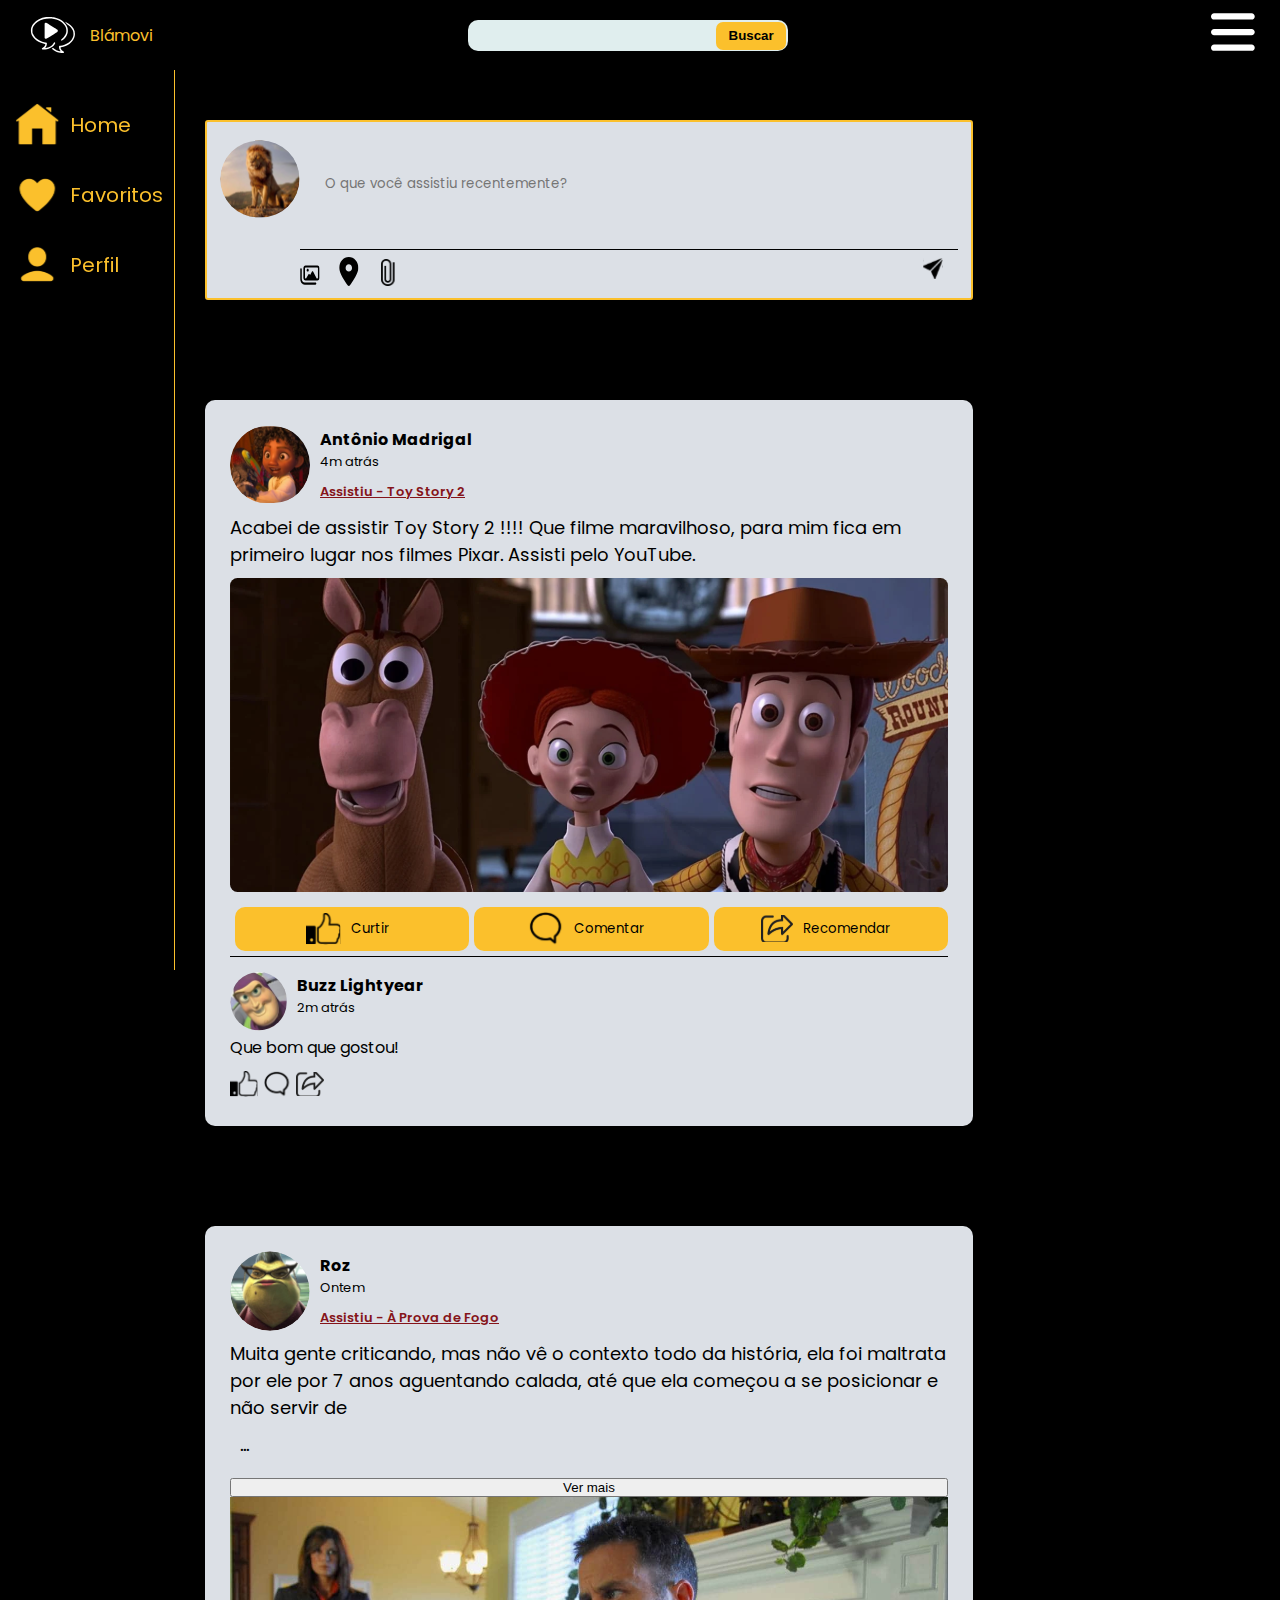
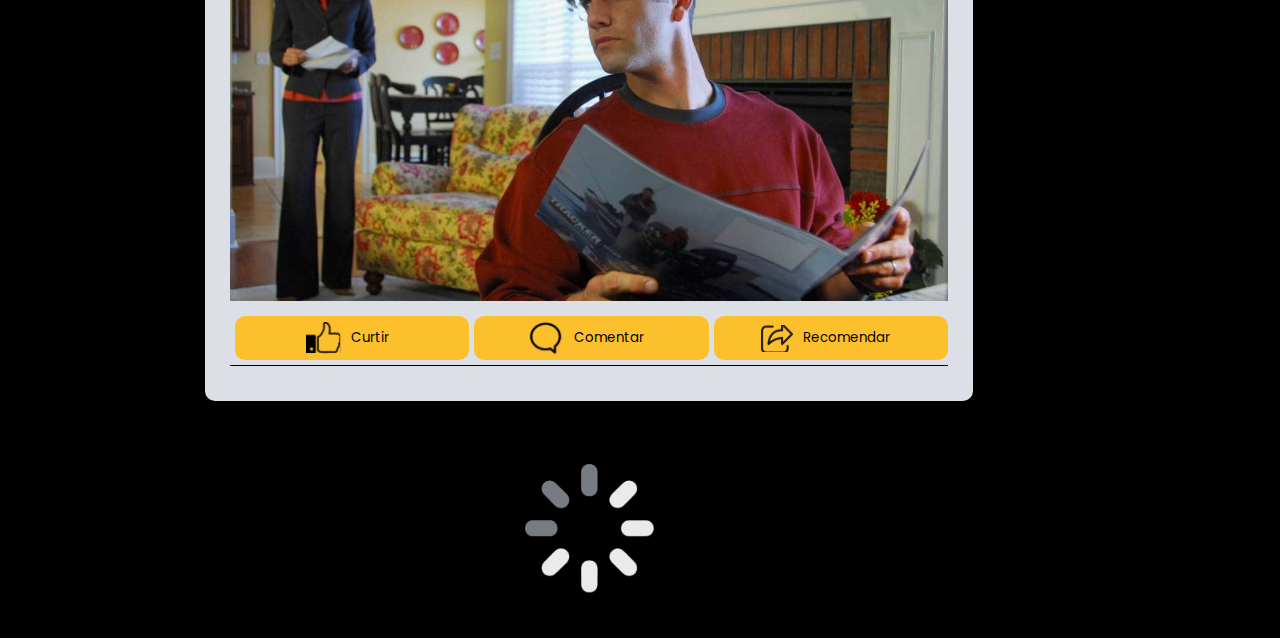
<file: Feed/feed.html>
<!DOCTYPE html>
<html lang="pt-br">

<head>
    <meta charset="UTF-8">
    <meta http-equiv="X-UA-Compatible" content="IE=edge">
    <meta name="viewport" content="width=device-width, initial-scale=1.0">
    <link rel="shortcut icon" href="./img/LOGO.svg" type="image/x-icon">
    <title>Feed - Blámovi</title>
    <link rel="stylesheet" href="./feed.css">
    <!-- <link rel="stylesheet" href="../style.css"> -->
    <link rel="preconnect" href="https://fonts.googleapis.com">
    <link rel="preconnect" href="https://fonts.gstatic.com" crossorigin>
    <link href="https://fonts.googleapis.com/css2?family=Archivo:wght@300&display=swap" rel="stylesheet">
    <link rel="preconnect" href="https://fonts.googleapis.com">
    <link rel="preconnect" href="https://fonts.gstatic.com" crossorigin>
    <link href="https://fonts.googleapis.com/css2?family=Poppins:wght@300&display=swap" rel="stylesheet">
    <script src="./script.js" defer></script>
</head>

<body>

    <header>
        <div class="posicionamento_header posicionamento">
            <div class="logo">
                <img class="logoHeader" src="../img/logo/logo-branco.svg" alt="logo">
                <span>Blámovi</span>
            </div>
            <div id="divBusca">
                <alt="Buscar..." />
                <input type="text" id="txtBusca" placeholder="" />
                <button id="btnBusca">Buscar</button>
            </div>

            <a id="menu_barras" aria-label="abrir menu" aria-controls="menu_links" aria-expanded="false"
                aria-haspopup="true" class="menu_barras" href="#" onclick="mostrarMenu()">
                <svg xmlns="http://www.w3.org/2000/svg"
                    viewBox="0 0 448 512"><!--! Font Awesome Pro 6.4.0 by @fontawesome - https://fontawesome.com License - https://fontawesome.com/license (Commercial License) Copyright 2023 Fonticons, Inc. -->
                    <path
                        d="M0 96C0 78.3 14.3 64 32 64H416c17.7 0 32 14.3 32 32s-14.3 32-32 32H32C14.3 128 0 113.7 0 96zM0 256c0-17.7 14.3-32 32-32H416c17.7 0 32 14.3 32 32s-14.3 32-32 32H32c-17.7 0-32-14.3-32-32zM448 416c0 17.7-14.3 32-32 32H32c-17.7 0-32-14.3-32-32s14.3-32 32-32H416c17.7 0 32 14.3 32 32z" />
                </svg>
            </a>

            <nav id="menu_links">
                <a href="../Home/home.html">Home</a>
                <a href="../Favoritos/favoritos.html">Favoritos</a>
                <a href="">Cadastro</a>
                <a href="../perfilUsuarios/perfil.html">
                    <div class="infoUser">
                        <img src="./img/mufasaperfil.svg" alt="">
                    </div>
                </a>
            </nav>
        </div>
    </header>

    <aside class="sidebar">
        <nav class="navSidebar">
            <button>
                <span>
                    <a href="../Home/home.html">
                        <img src="./img/Home.svg" alt="">
                    
                    <span class="textomenu">
                        Home
                    </span>
                    </a>
                </span>
            </button>



            <button>
                <span>
                    <a href="../Favoritos/favoritos.html">
                    <img src="./img/Heart.svg" alt="">
                    <span class="textomenu">
                        Favoritos
                    </span>
                    </a>
                </span>
            </button>



            <button>
                <span>
                    <a href="../perfilUsuarios/perfil.html">
                    <img src="./img/User.svg" alt="">
                    <span class="textomenu">
                        Perfil
                    </span>
                    </a>
                </span>
            </button>
        </nav>
    </aside>

    <main>
        <!--Formulário de envio-->
        <div class="newPost">
            <div class="infoUser">
                <img src="./img/mufasaperfil.svg" alt="">
            </div>
            <form action="" class="formPost">
                <textarea name="textarea" placeholder="O que você assistiu recentemente?"></textarea>

                <div class="iconsUser">
                    <div class="icons">
                        <button class="btnFileForm"><img src="./img/iconImg.svg" alt="Adicione uma imagem"></button>
                        <button class="btnFileForm"><img src="./img/iconLocal.svg" alt="Adicione um local"></button>
                        <button class="btnFileForm"><img src="./img/iconAnexo.svg" alt="Anexe um arquivo"></button>
                    </div>
                    <button class="btnFileForm"><img src="./img/iconSend.svg" alt="Publicar"></button>
                </div>
            </form>
        </div>

        <ul class="posts">
            <li class="post">
                <div class="infoUserPost">
                    <div class="imgUserPost">
                        <img src="./img/madrigalperfil.svg" alt="">
                    </div>
                    <div class="nameAndHour">
                        <strong>Antônio Madrigal</strong>
                        <p>4m atrás</p>
                        <p class="colorir_texto_filmes">Assistiu - Toy Story 2</p>
                    </div>
                </div>
            </li>
            <p class="textoPost">Acabei de assistir Toy Story 2 !!!! Que filme maravilhoso, para mim fica em primeiro
                lugar nos filmes Pixar. Assisti pelo YouTube. </p>

            <img class="balanoalvo" src="./img/balanoalvo.svg" alt="">

            <div class="actionBtnPost">
                <button type="button" class="filesPost"><img src="./img/like.svg"
                        alt="Curtir"><span>Curtir</span></button>
                <button type="button" class="filesPost"><img src="./img/comentar.svg"
                        alt="Comentar"><span>Comentar</span></button>
                <button type="button" class="filesPost"><img src="./img/recomendar.svg"
                        alt="Recomendar"><span>Recomendar</span></button>
            </div>

            <li class="comentarios">
                <div class="infoUserComments">
                    <div class="imgUserComments">
                        <img src="./img/buzzlightyear.svg" alt="">
                    </div>
                    <div class="nameAndHour">
                        <strong>Buzz Lightyear</strong>
                        <p>2m atrás</p>
                    </div>
                </div>
            </li>
            <p class="textoComments">Que bom que gostou!</p>
            <div class="actionBtnComments">
                <button type="button" class="filesPostComment"><img src="./img/like.svg" alt="Curtir"></button>
                <button type="button" class="filesPostComment"><img src="./img/comentar.svg" alt="Comentar"></button>
                <button type="button" class="filesPostComment"><img src="./img/recomendar.svg"
                        alt="Recomendar"></button>
            </div>
        </ul>

        <ul class="posts">
            <li class="post">
                <div class="infoUserPost">
                    <div class="imgUserPost">
                        <img src="./img/rozperfil.svg" alt="">
                    </div>
                    <div class="nameAndHour">
                        <strong>Roz</strong>
                        <p>Ontem</p>
                        <p class="colorir_texto_filmes">Assistiu - À Prova de Fogo</p>
                    </div>
                </div>
            </li>
            <p class="textoPost">Muita gente criticando, mas não vê o contexto todo da história, ela foi maltrata por
                ele por 7 anos aguentando calada, até que ela começou a se posicionar e não servir de<span
                    id="pontos">...</span> <span id="mais"> empregada, pois até mulher ele procurava na internet,
                    deixando ela de lado. A parte que ela ficou com ele somente pq ele ajudou a mãe dela com a
                    quantidade de $, é somente um ponto do filme que poderia ser colocado outra história parecida, ele
                    poderia ter pedido doação, vendido carro etc… O fato q ela não ficou com quem tinha mais condições
                    financeiras, pq ele não tinha, ele apenas tinha um trocado que ajuntou para o barco dele, era as
                    economias, mas quem era mais rico era o médico. Então não falem q foi por dinheiro, pq ela poderia
                    nem ter voltado com ele, mesmo depois dele comprar a cadeira e a cama p mãe dela. Achei excelente o
                    filme, só quem passa por isso sabe, as mulheres principalmente! Esse filme muito abençoado.</span>
            </p>

            <button onclick="leiaMais()" id="btnLeiaMais">Ver mais</button>

            <img class="balanoalvo" src="./img/a-prova-de-fogo-1.jpg" alt="">

            <div class="actionBtnPost">
                <button type="button" class="filesPost"><img src="./img/like.svg"
                        alt="Curtir"><span>Curtir</span></button>
                <button type="button" class="filesPost"><img src="./img/comentar.svg"
                        alt="Comentar"><span>Comentar</span></button>
                <button type="button" class="filesPost"><img src="./img/recomendar.svg"
                        alt="Recomendar"><span>Recomendar</span></button>
            </div>
        </ul>

        <div class="carregamento">
            <img src="./img/feedinfinito.svg" alt="">
        </div>
    </main>

</body>

</html>
</file>
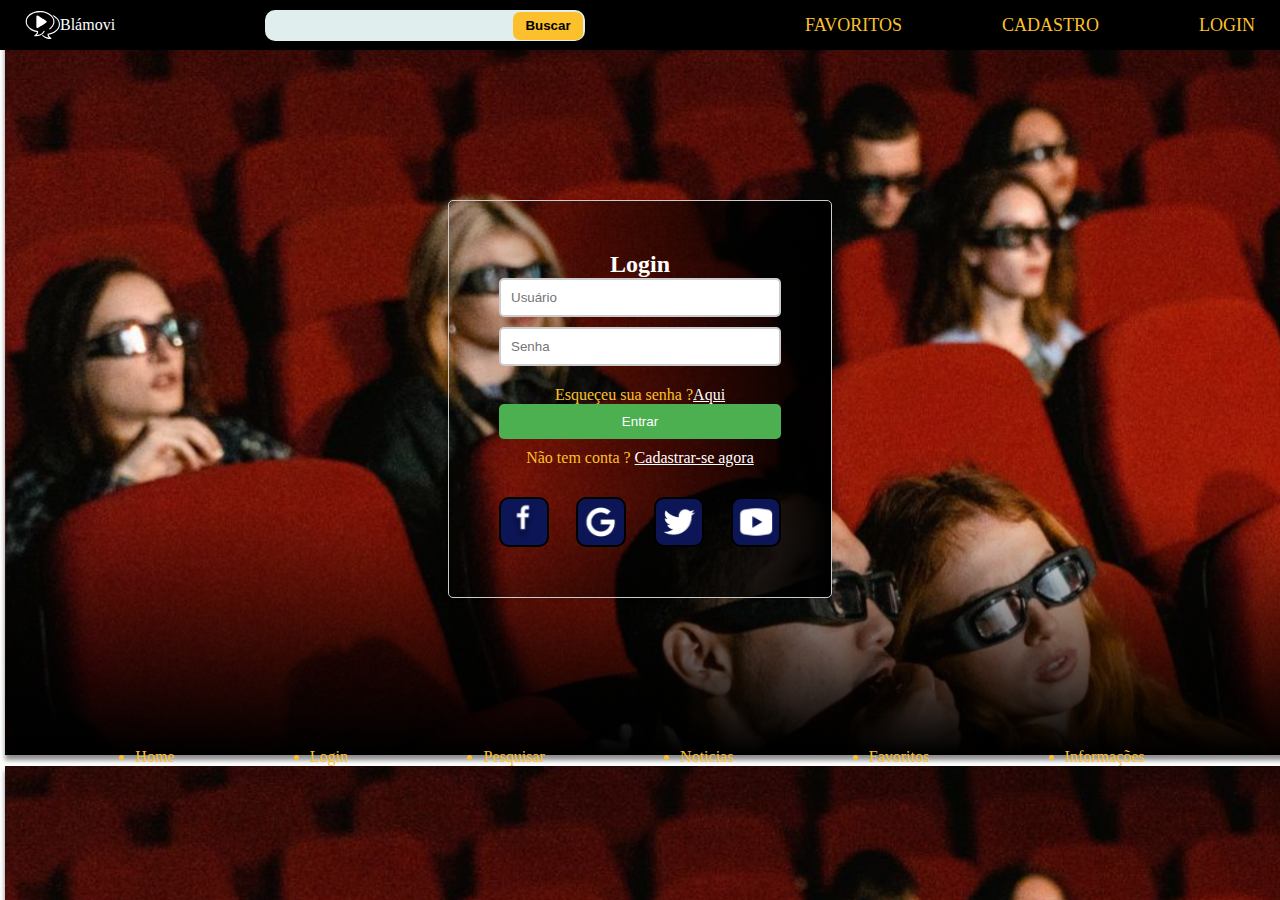
<file: Login/login.html>
<!DOCTYPE html>
<html lang="pt-BR">

<head>
    <meta charset="UTF-8">
    <meta http-equiv="X-UA-Compatible" content="IE=edge">
    <meta name="viewport" content="width=device-width, initial-scale=1.0">

    <link rel="import" href="../img/fonts-txt/Helvetica-Fonts/helvetica-compressed-5871d14b6903a.otf">
    <link rel="import" href="../img/fonts-txt/TT-Norms-Fonts/TTNorms-Regular.otf">

    <link rel="stylesheet" href="login.css">
    <title>Login</title>
</head>

<body>
    <header>
        <div class="posicionamento_header posicionamento">
            <div class="logo">
                <img src="../img/logo/logo-branco.svg" alt="logo">
                <span>Blámovi</span>
            </div>
            <div id="divBusca">
                <alt="Buscar..." />
                <input type="text" id="txtBusca" placeholder="" />
                <button id="btnBusca">Buscar</button>
            </div>
            <nav>
                <a href="../Favoritos/favoritos.html">Favoritos</a>
                <a href="">Cadastro</a>
                <a href="../Login/login.html">Login</a>
            </nav>
        </div>
    </header>


    <main>
        <section>
            <div>            
                <div class="login-container">
                    <h2>Login</h2>
                    <form>
                        <input type="text" placeholder="Usuário" required="">
        
                        <input type="password" placeholder="Senha" required="">
                        
                        <p>Esqueçeu sua senha ?<a href="">Aqui</a></p>
        
                        <button type="submit">Entrar</button>
                    </form>
                    <p>Não tem conta ? <a href="">Cadastrar-se agora</a></p>               
                    <div class="icon">
                        <img src="../img/redes/Facebook F.svg" alt="">
                        <img src="../img/redes/Google.svg" alt="">
                        <img src="../img/redes/Twitter.svg" alt="">
                        <img src="../img/redes/YouTube.svg" alt="">
                    </div>
                </div>
            </div>
        </section>
    </main>

    <footer>
        <ul>
            <li>Home</li>
            <li>Login</li>
            <li>Pesquisar</li>
            <li>Noticias</li>
            <li>Favoritos</li>
            <li>Informações</li>
        </ul>
    </footer>
</body>

</html>
</file>
<file: Feed/feed.css>
*{
    margin: 0;
    padding: 0;
    box-sizing: border-box;
}
:root{
    --font1:'Poppins', sans-serif;
    --cor1: #FBC02C;
    --cor2: #85141A;
}
body{
    background-color: black;
}
header {
    background-color: black;
    height: 70px;
    padding: 25px;
    display: flex;
    align-items: center;
    justify-content: center;
}

.logoHeader{
    margin: 5px;
}

.posicionamento {
    width: 1400px;
    margin: 0 auto;
}

.posicionamento_header {
    display: flex;
    justify-content: space-between;
    align-items: center;
}

.posicionamento_header img {
    width: 45px;
}

.posicionamento_header>span {
    padding-left: 10px;
}

.logo>img{
    color: var(--cor1);
}

.logo {
    display: flex;
    align-items: center;
    color: var(--cor1);
    width: 20px;
    height: 27px;
}
.logo>span{
    color: var(--cor1);
}

header nav {
    /* background-color: brown; */
    display: flex;
    justify-content: space-between;
    align-items: center;
    width: 450px;
    color: var(--cor1);
}

header a {
    color: var(--cor1);
    text-transform: uppercase;
    text-decoration: none;
    font-family: var(--font1);
    font-size: 18px;
}
span{
    display: flex;
    align-items: center;
    /* margin: 30px 20px 10px 10px; */
    /* justify-content: center; */
    gap: 10px;
    margin: 10px 10px;
    cursor: pointer;
    font-family: var(--font1);
    /* color: var(--cor1); */
}
.textomenu{
    font-size: 20px;
    font-family: var(--font1);
    color: var(--cor1);
}

.menu_barras{
    display: none;
}

nav{
    /* display: flex;
    flex-direction: column;
    justify-content: center;
    margin-left: 30px;
    gap: 10px; */
}

#divBusca {
    background-color: #E0EEEE;
    border: solid 2px #fdf9f900;
    border-radius: 10px;
    width: 320px;
    height: 31px;

}

#txtBusca {
    float: left;
    background-color: transparent;
    padding-left: 5px;
    font-size: 20px;
    border: none;
    height: 27px;
    width: 243px;
    border-radius: 8px;
}

#btnBusca {
    border: none;
    float: right;
    height: 28px;
    border-radius: 7px;
    width: 70px;
    font-weight: bold;
    background: #FBC02C;
}

.actionBtnComments img{
    width: 28px;
}

#divBusca img {
    float: left;
}

.sidebar{
    position: fixed;
    /* top: 0; */
    display: flex;
    flex-direction: column;
    width: 175px;
    height: 100%;
    padding: 20px 20px 10px 5px;
    border-right: 1px solid #FBC02C;
}
.sidebar button{
    background-color: transparent;
    border: 0;
    padding: 0;
}

.navSidebar button span a{
    display: flex;
    text-decoration: none;
}

/* Formulário de envio */

main{
    max-width: 1100px;
    /* margin: 0 auto; */
    margin-left: 205px;
}

.newPost{
    background: #DCE0E6;
    width: 100%;
    height: 180px;
    display: flex;
    /* flex-direction: column; */
    align-items: flex-start;
    margin: 50px 0;
    padding: 17px 13px;
    border: 2px solid var(--cor1);
    border-radius: 3px;
}

div.newPost div.infoUser{
    display: flex;
    align-items: center;
    justify-content: center;
}

div.newPost div.infoUser img{
    width: 80px;
    height: 80px;
    border-radius: 50%;
    /* background-color: #333; */
}

div.newPost form.formPost{
    display: flex;
    flex-direction: column;
    width: 100%;
}

div.newPost form.formPost textarea{
    background-color: #DCE0E6;
    padding: 20px;
    margin: 15px 5px;
    border: transparent;
    resize: none;
    outline: none;
    font-family: var(--font1);
    /* font-weight: bold; */
    color: black;
}

.iconsUser{
    display: flex;
    align-items: center;
    justify-content: space-between;
    border-top: 1px solid black;
}

.icons{
    margin-top: 7px;
}

.btnFileForm{
    outline: none;
    background: transparent;
    border: transparent;
    margin-right: 15px;
    cursor: pointer;
}

.btnFileForm img{
    width: 20px;
}

.posts{
    /* margin-bottom: 200px; */
    background-color: #DCE0E6;
    border-radius: 10px;
    padding: 25px;
    width: 100%;
    list-style: none;
    margin: 0 auto;
    display: flex;
    flex-direction: column;
    margin-top: 100px;
}

.actionBtnPost{
    margin-bottom: 10px;
    border-bottom: 1px solid black;
    display: flex;
    justify-content: space-between;
}

.filesPost{
    display: flex;
    align-items: center;
    width: 274px;
    height: 44px;
    justify-content: center;
    background-color: var(--cor1);
    border: none;
    border-radius: 10px;
    margin-bottom: 5px;
    cursor: pointer;
}

.infoUserPost{
    display: flex;
    align-items: center;
}

.infoUserPost img{
    width: 80px;
    height: 80px;
    border-radius: 50%;
    margin-right: 10px;
    margin-bottom: 5px;
}

p{
    margin-bottom: 10px;
    font-family: var(--font1);
    font-size: 13px;
}

.textoPost{
    font-size: 18px;
}

#mais{
    display: none;
}

.textoComments{
    font-size: 16px;
}

.nameAndHour strong{
    font-family: var(--font1);
    color: black;
}

.balanoalvo{
    margin-bottom: 15px;
}

.imgUserComments{
    margin: 5px 10px 0px 0px;
}

.infoUserComments{
    display: flex;
    align-items: center;
}

.actionBtnComments{
    display: flex;
    
}

.filesPostComment{
    border: none;
    background: transparent;
    margin-right: 5px;
    cursor: pointer;
}

.colorir_texto_filmes{
    color: var(--cor2);
    font-weight: 600;
    font-family: var(--font1);
    text-decoration: underline;
    cursor: pointer;
}

.carregamento{
    width: 100%;
    display: flex;
    align-items: center;
    justify-content: center;
    margin-top: 20px;
}

@media screen and (max-width: 1304px) {
   .servicos>div>div:nth-child(2) {
        margin-top: 100px;
    } 
    
    main{
        width: 60%;
    }

    .actionBtnPost button{
        margin-left: 5px;
    }

    .menu_barras{
        display: initial;
    }

    .menu_barras svg{
        height: 50px;
        fill: white;
    }

    .posicionamento_header {
        position: relative;
    }

    .posicionamento_header nav{
        display: none;
        position: absolute;
        right: 0;
        top: 80px;
        background-color: #060821c3;
        flex-direction: column;
        z-index: 1;
        padding: 5%;
        backdrop-filter: blur(10px);
        border-radius: 50px;
        border: 1px solid rgba(255, 255, 255, 0.8);
    }

    header nav a{
        margin: 30px 0;
        font-size: 22px;
    }

    
}

@media screen and (max-width: 1166px) {
    /* #divBusca{
        display: none;
    } */

    .filesPost span{
        display: none;
    }
}

@media screen and (max-width: 670px) {
    #divBusca{
        display: none;
    }

    .posicionamento_header nav{
        width: 78%;
    }
}



@media screen and (max-width: 540px) {
    nav button span .textomenu{
        display: none;
    }

    .sidebar{
        width: 75px;
    }

    main{
        width: 75%;
        margin-left: 100px;
    }

    .navSidebar{
        display: flex;
        flex-direction: column;
        align-items: center;
    }
    
}

@media screen and (max-width: 368px) {
div.newPost form.formPost textarea{
    width: 138px;
}
}
</file>
<file: style.css>
*{
    margin: 0px;
    padding: 0px;
    box-sizing: border-box;
    background-size: cover;
    background-color: var(--preto);
}



:root {
    --preto: #000000;
    --vermelho: #84141A;
    --branco: #ffffff;
    --azul: #0C1556;
    --amarelo: #FBC02C;

    --font1: 'helvetica-compressed-5871d14b6903a.otf';
    --font2: 'TTNorms-Regular.otf';
}


/* Cabeçalho */
header {
    background-color: var(--preto);
    height: 50px;
    padding: 25px;
    display: flex;
    align-items: center;
    justify-content: center;
}

.posicionamento {
    width: 1400px;
    margin: 0 auto;
}

.posicionamento_header {
    display: flex;
    justify-content: space-between;
    align-items: center;
}

.posicionamento_header img {
    width: 35px;
    height: 28px;
}

.posicionamento_header>span {
    padding-left: 10px;
}

.logo {
    display: flex;
    align-items: center;
    color: var(--branco);
    width: 20px;
    height: 27px;
}

header nav {
    /* background-color: brown; */
    display: flex;
    justify-content: space-between;
    align-items: center;
    width: 450px;
}

header a {
    color: var(--amarelo);
    text-transform: uppercase;
    text-decoration: none;
    font-family: var(--font1);
    font-size: 18px;
}

/* barra de pesquisa */

#divBusca {
    background-color: #E0EEEE;
    border: solid 2px #fdf9f900;
    border-radius: 10px;
    width: 320px;
    height: 31px;

}

#txtBusca {
    float: left;
    background-color: transparent;
    padding-left: 5px;
    font-size: 20px;
    border: none;
    height: 27px;
    width: 243px;
    border-radius: 8px;
}

#btnBusca {
    border: none;
    float: right;
    height: 28px;
    border-radius: 7px;
    width: 70px;
    font-weight: bold;
    background: #FBC02C;
    ;
}

#divBusca img {
    float: left;
}

/* Banner principal */
.banner {
    background-image: url("../img/banner/Frame\ 9.svg");
    height: calc(140vh - 100px);
    background-size: cover;
    color: var(--branco);
    font-family: var(--font1);
    display: flex;
    justify-content: center;
    align-items: center;
}


/* destaque */

.destaque{
    position: relative;
    display: flex;
    flex-direction: column;
    align-items: center;
    margin-top: 250px;
}



.destaque_conteudo{
    display: flex;
    gap: 50px;
    align-items: flex-end;
}

.destaque_conteudo img{
    padding-left: 25px;
   max-width: 650px;
   width: 100%;
}

.destaque_conteudo h2{
    font-family: var(--font2);
    height: 190px;
    font-size: 40px;
    text-transform: uppercase;

}

.destaque p{
    font-family: var(--font1);
    color: var(--branco);
    font-size: 18px;
    padding-right: 40px;
}

/* comentarios */

.comentarios{
    display: flex;
    background-color: #FBC02C;
    width: auto;
    height: 670px;
    flex-direction: column;
    padding: 0px 10px 10px;
    margin-top: 250px;
}

.container{
    display: flex;
    flex-direction: column;
    margin: auto;
    width: 90%;
}

.container_conteudo{
    display: flex;
    justify-content: space-around;
    align-items: center;
    background-color: var(--amarelo);
    
}

.container img{
    max-width: 150px;
    width: 50%;
    background-color: var(--amarelo);
}

.container_conteudo div{
    font-family: var(--font2);
    text-align: center;
    background-color: var(--amarelo);
}

.container h3{
    color: var(--preto);
    font-weight: 200;
    font-size: 48px;
    line-height: 52px;
    background-color: var(--amarelo);
}

.container p{
    color: var(--preto);
    font-style: italic;
    font-size: 25px;
    line-height: 45px;
    background-color: var(--amarelo);
}




h2,
h3 {
    font-family: var(--font2);
    color: var(--amarelo);
    text-align: center;
}

h2 {
    margin-top: 20%;
    font-size: 50px;
    height: 90px;
}

h3 {
    color: var(--amarelo);
    padding: 28px;
    font-size: 20px;
    margin-top: 0;
}

span {

    color: var(--amarelo);
    font-size: 25px;
    text-align: center;
}


/* seção filmes e series  */

.card{
    display: flex;
    flex-direction: column;
    align-items: center;
    justify-content: center;
    flex-wrap: nowrap;
}

.card-linha {
    display: flex;
    justify-content: space-around;
    align-items: center;
    margin: auto;
}

.card>img {
    height: 400px;
    width: 300px;
    object-fit: cover;
    border-radius: 10px;
    max-width: 90%;
}

.card>div {
    display: flex;
    justify-content: space-evenly;
    align-items: flex-end;
}
.card>a{
    text-align: center;
}

button[type="submit"] {
    margin-top: 5%;
    display: flex;
    width: 14%;
    padding: 15px;
    background-color: var(--amarelo);
    color: var(--preto);
    border: none;
    border-radius: 15px;
    cursor: pointer;
    margin-left: 39%;
    font-size: 23px;
}
  
  button[type="submit"]:hover {
    background-color: var(--branco);
  }



/* footer */


.img-footer {
    margin-top: 200px;
    width: 100%;
    background-size: cover;
    background: linear-gradient(180deg, rgba(0, 0, 0, 0) 66.67%, #000000 100%), url(cinema_foto_pexels.jpg);
    box-shadow: 0px 4px 4px rgba(0, 0, 0, 0.46);
}

ul {
    color: var(--amarelo);
    display: flex;
    justify-content: space-evenly;
    text-align: center;
}

footer>div {
    display: flex;
    align-items: center;
    justify-content: space-evenly;
    color: var(--branco);
}
footer>div>span,p{
    margin-top: 10px;
    color: var(--amarelo);
    text-align: center;
}

footer>div>img {
    width: 20px;
    height: 27px;
}
</file>
<file: Login/login.css>
* {
    margin: 0;
    padding: 0;
    box-sizing: border-box;
    background-size: cover;
  
  }
  
  :root {
    --preto: #000000;
    --vermelho: #84141A;
    --branco: #ffffff;
    --azul: #0C1556;
    --amarelo: #FBC02C;
  
    --font1: 'helvetica-compressed-5871d14b6903a.otf';
    --font2: 'TTNorms-Regular.otf';
  }
  
header {
  background-color: var(--preto);
  height: 50px;
  padding: 25px;
  display: flex;
  align-items: center;
  justify-content: center;
}

.posicionamento {
  width: 1400px;
  margin: 0 auto;
}

.posicionamento_header {
  display: flex;
  justify-content: space-between;
  align-items: center;
}

.posicionamento_header img {
  width: 35px;
  height: 28px;
}

.posicionamento_header>span {
  padding-left: 10px;
}

.logo {
  display: flex;
  align-items: center;
  color: var(--branco);
  width: 20px;
  height: 27px;
}

header nav {
  /* background-color: brown; */
  display: flex;
  justify-content: space-between;
  align-items: center;
  width: 450px;
}

header a {
  color: var(--amarelo);
  text-transform: uppercase;
  text-decoration: none;
  font-family: var(--font1);
  font-size: 18px;
}

/* barra de pesquisa */

#divBusca {
  background-color: #E0EEEE;
  border: solid 2px #fdf9f900;
  border-radius: 10px;
  width: 320px;
  height: 31px;

}

#txtBusca {
  float: left;
  background-color: transparent;
  padding-left: 5px;
  font-size: 20px;
  border: none;
  height: 27px;
  width: 243px;
  border-radius: 8px;
}

#btnBusca {
  border: none;
  float: right;
  height: 28px;
  border-radius: 7px;
  width: 70px;
  font-weight: bold;
  background: #FBC02C;
  ;
}

#divBusca img {
  float: left;
}
  
  
  /* container login */
  body{
    display: inline;
    background-image: url("../img/footer/cinema_foto_pexels\ 1\ \(2\).svg");
  }
  
  .login-container {
    max-width: 30%;
    margin: 150px auto;
    
    background: linear-gradient(270deg, black, transparent);
  
    padding: 50px;
    border: 1px solid #ccc;
    border-radius: 5px;
    box-shadow: 0 2px 5px rgba(0, 0, 0, 0.1);
  }
  
  h2,p,a {
    color: var(--branco);
    text-align: center;
  }
  
  
  input[type="text"],
  input[type="password"] {
  
  
    width: 100%;
  
  
    padding: 10px;
  
  
    margin-bottom: 10px;
  
  
    border: 2px solid #ccc;
    border-radius: 5px;
  }
  
  button[type="submit"] {
    width: 100%;
  
  
    padding: 10px;
  
  
    background-color: #4caf50;
    color: #fff;
    border: none;
    border-radius: 5px;
    cursor: pointer;
  }
  
  button[type="submit"]:hover {
    background-color: #45a049;
  }
  
  .icon {
    display: flex;
    align-items: flex-start;
    justify-content: space-between;
    
  }
  
  .icon>img{
    background-color: #0c1556;
    width: 50px;
    height: 50px;
  
    margin-top: 30px;
    /* padding: 15px; */
    border: 2px solid;
    border-radius: 10px;
    
    /* padding-left: 10px; */
  }
  
  /* footer */
  .img-footer {
    margin-top: 200px;
    width: 100%;
    background-size: cover;
    background: linear-gradient(180deg, rgba(0, 0, 0, 0) 66.67%, #000000 100%), url(cinema_foto_pexels.jpg);
    box-shadow: 0px 4px 4px rgba(0, 0, 0, 0.46);
}

ul {
    color: var(--amarelo);
    display: flex;
    justify-content: space-evenly;
    text-align: center;
}

footer>div {
    display: flex;
    align-items: center;
    justify-content: space-evenly;
    color: var(--branco);
}
footer>div>span,p{
    margin-top: 10px;
    color: var(--amarelo);
    text-align: center;
}

footer>div>img {
    width: 20px;
    height: 27px;
}
</file>
